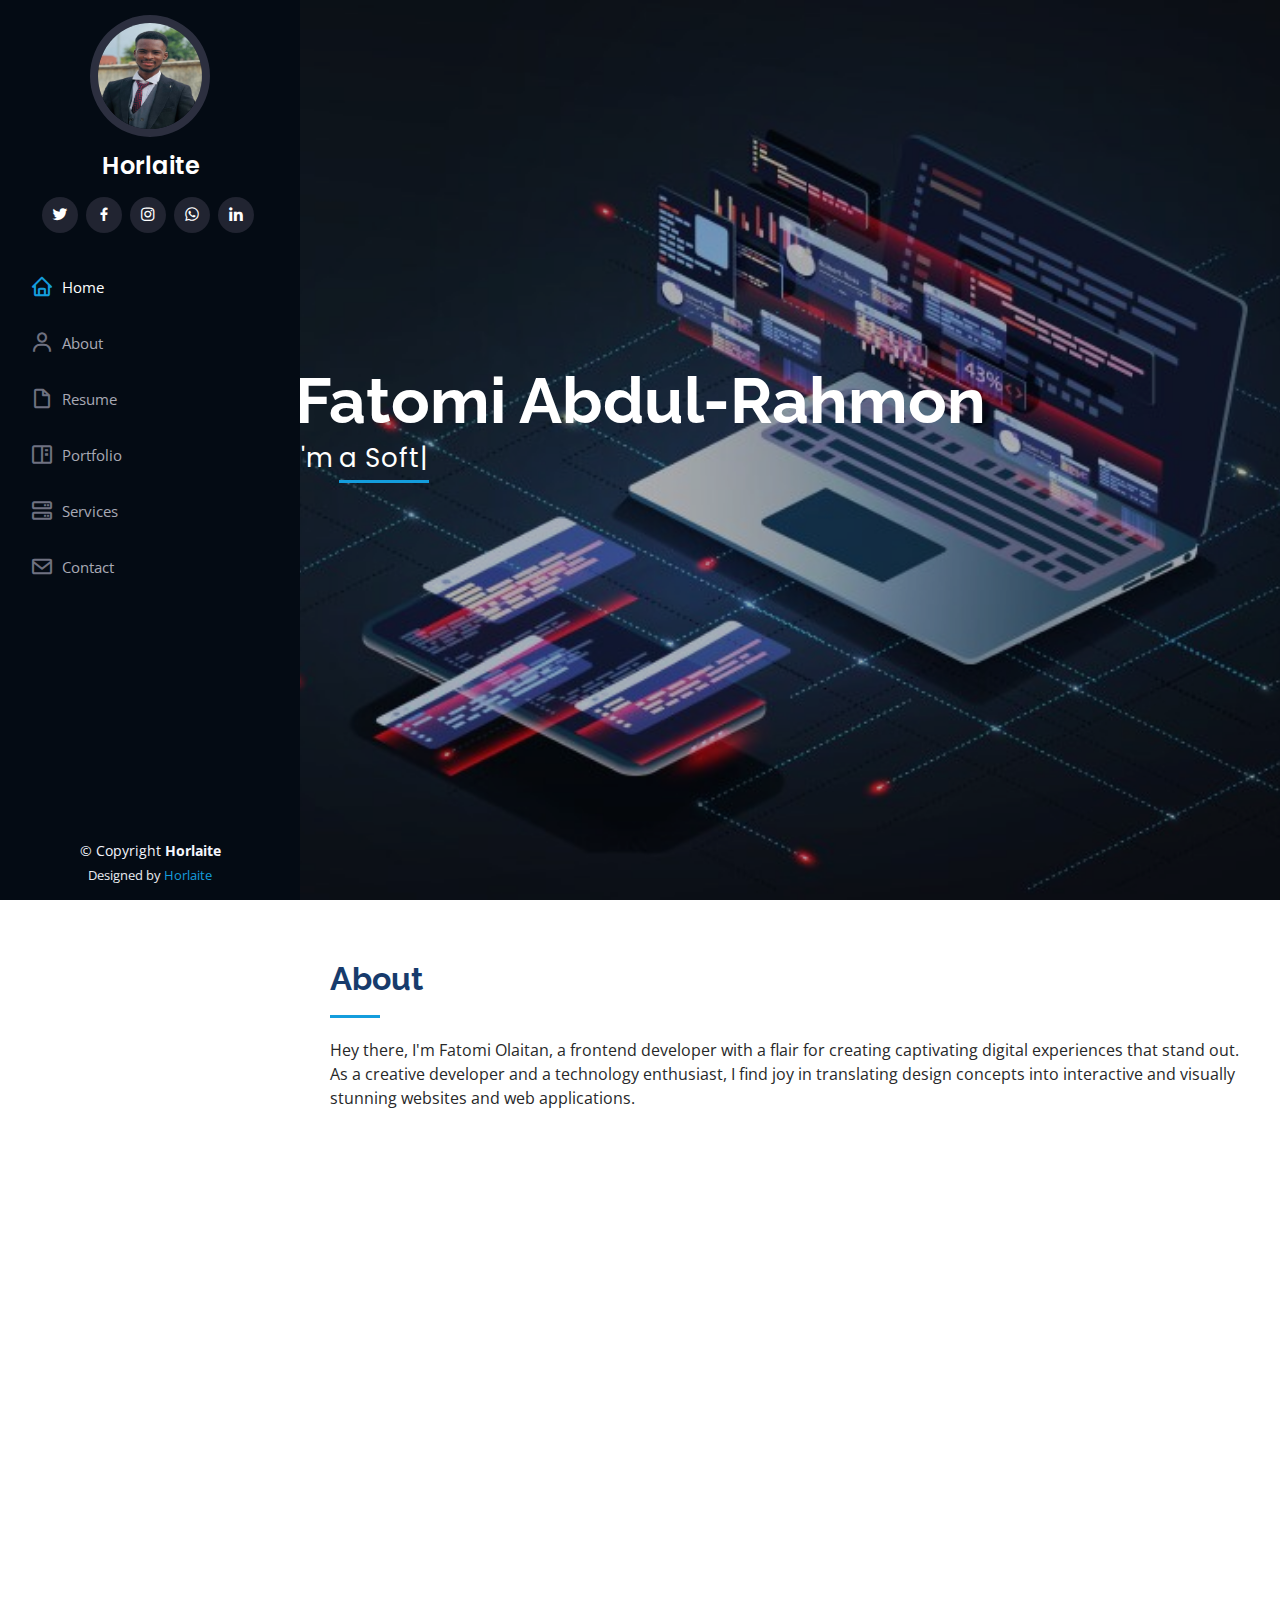
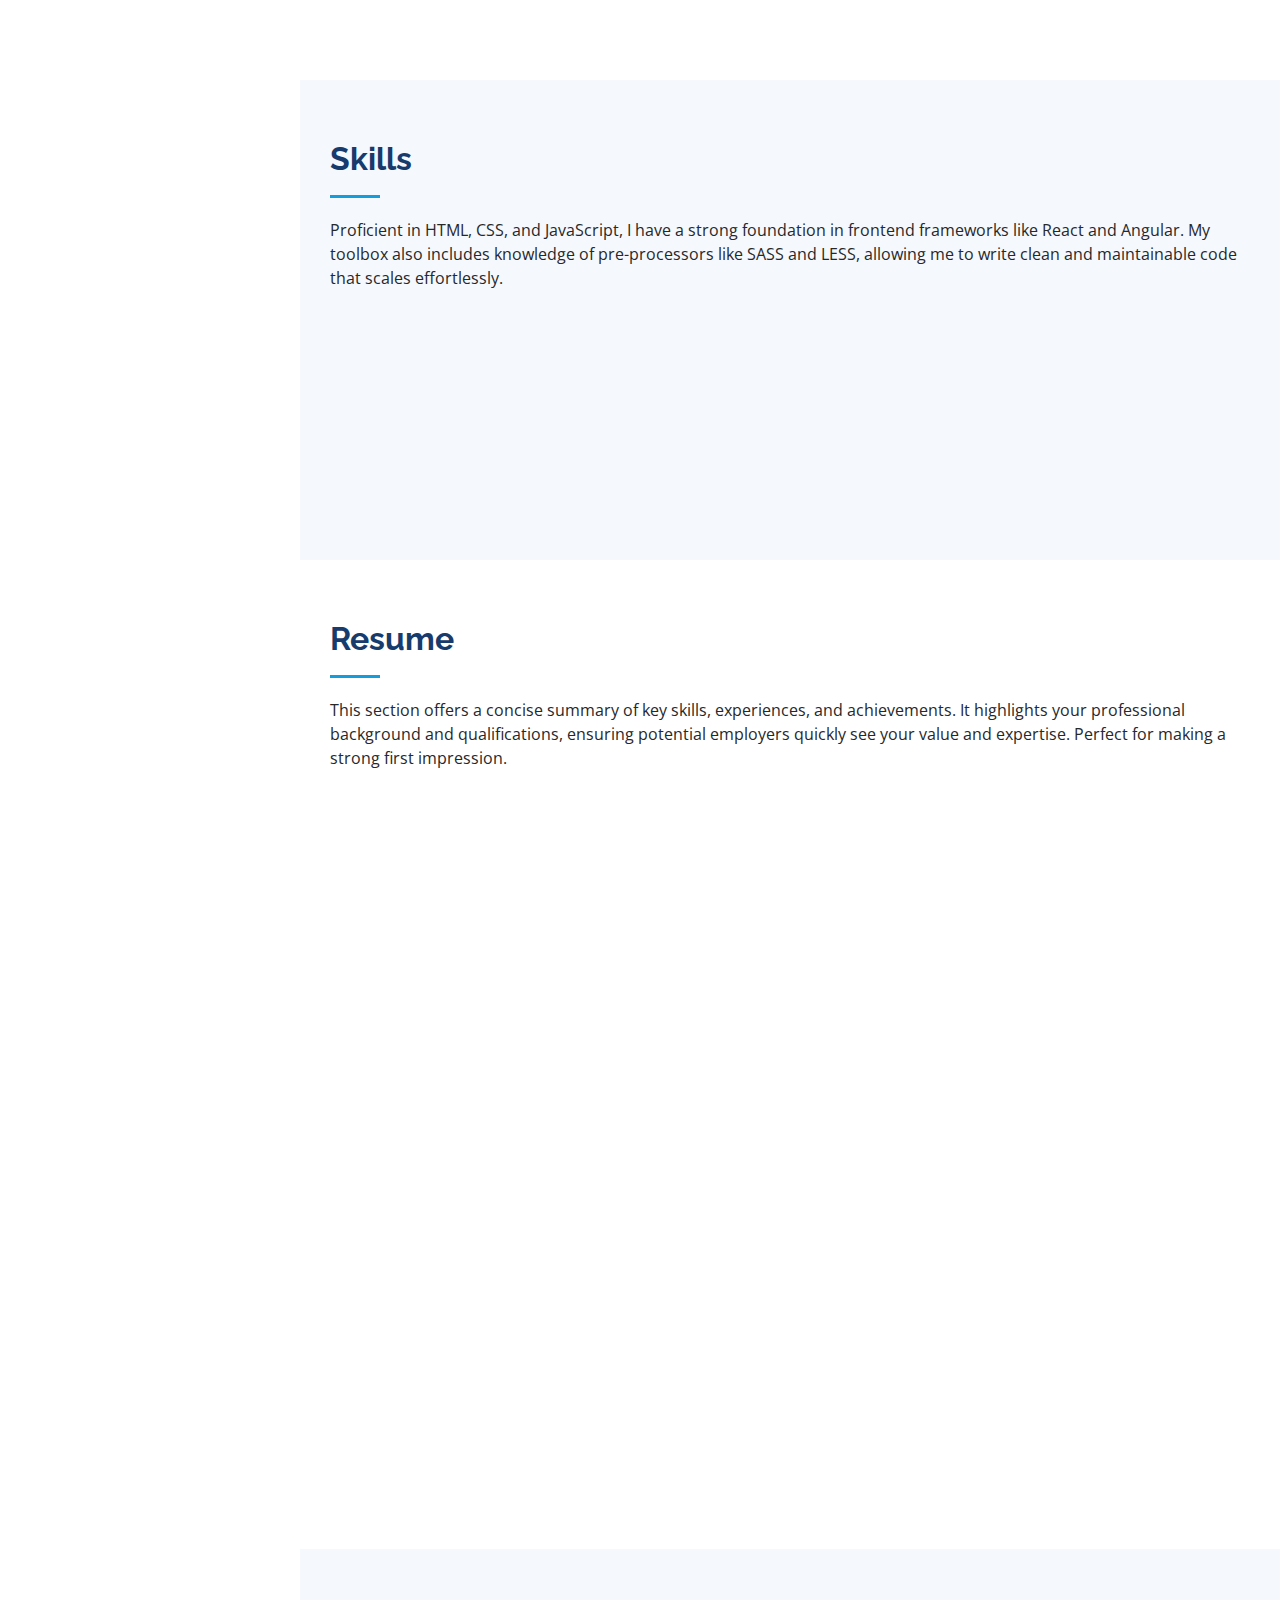
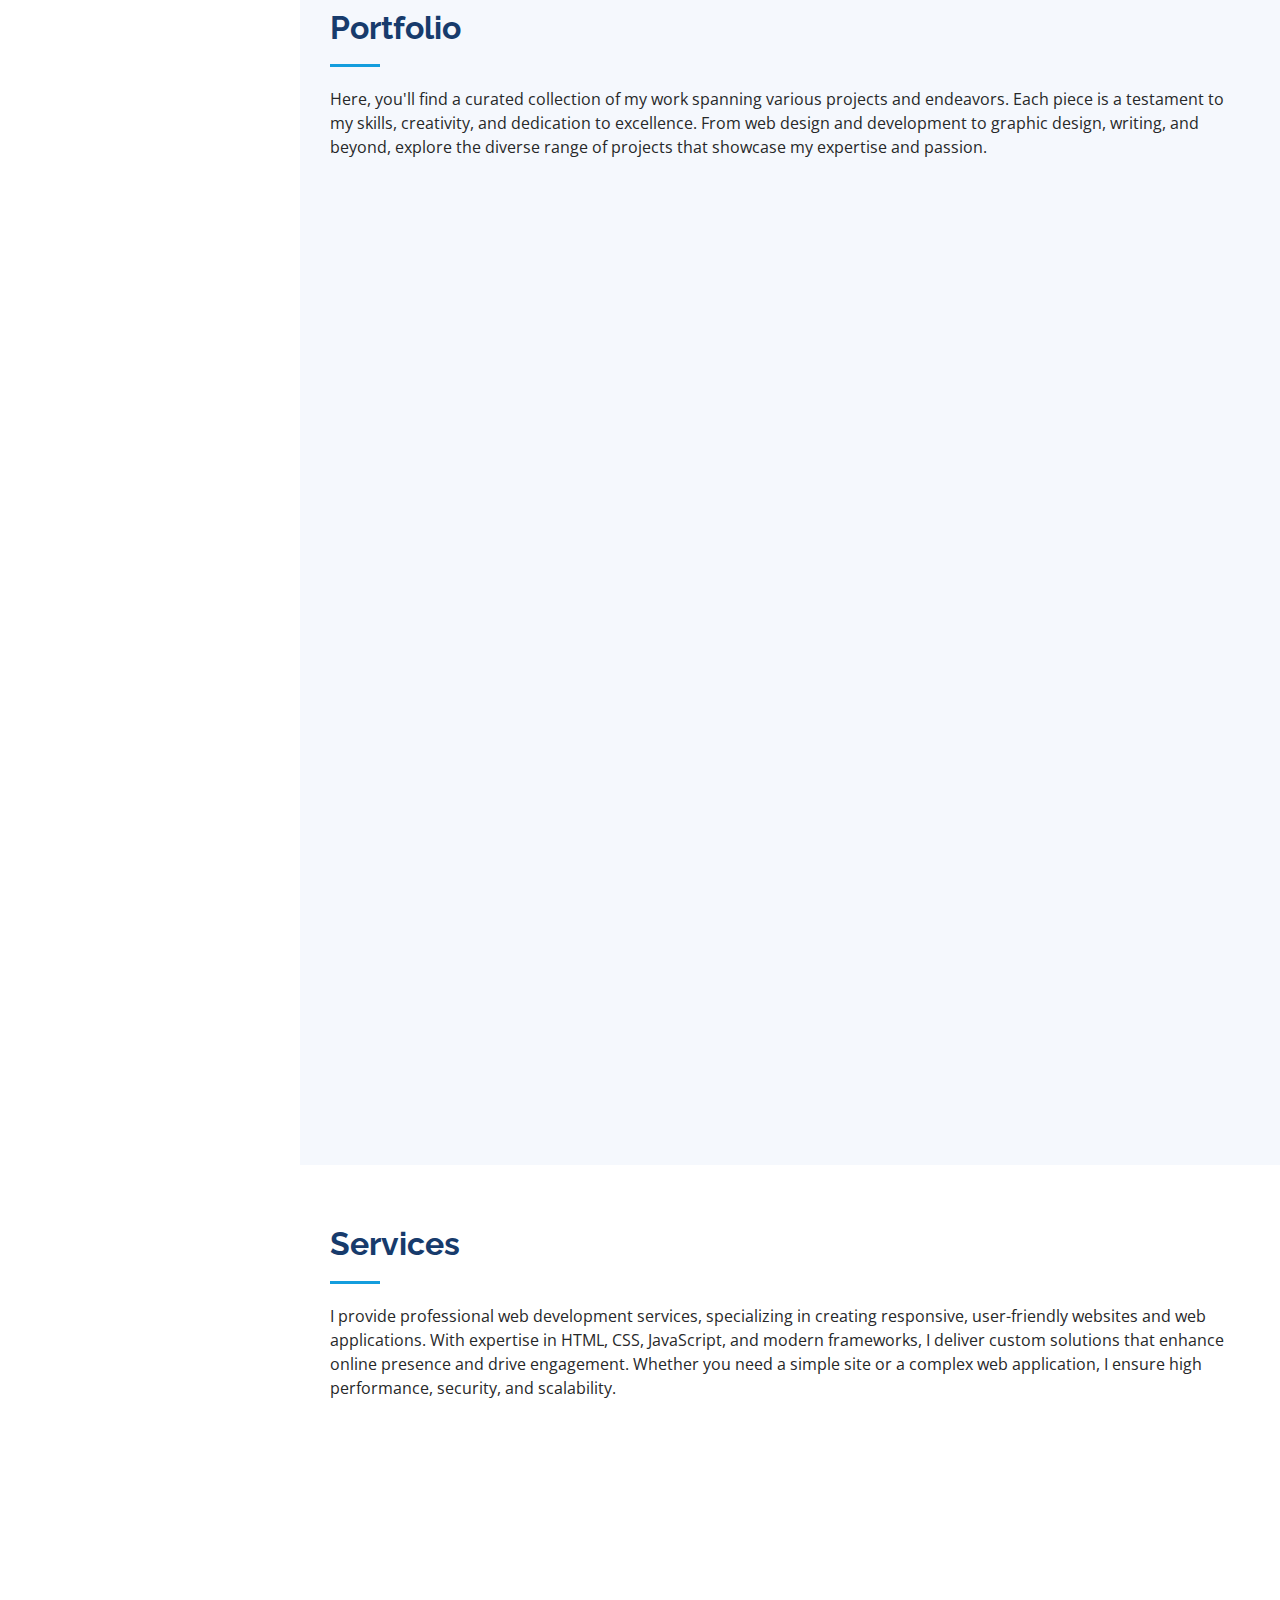
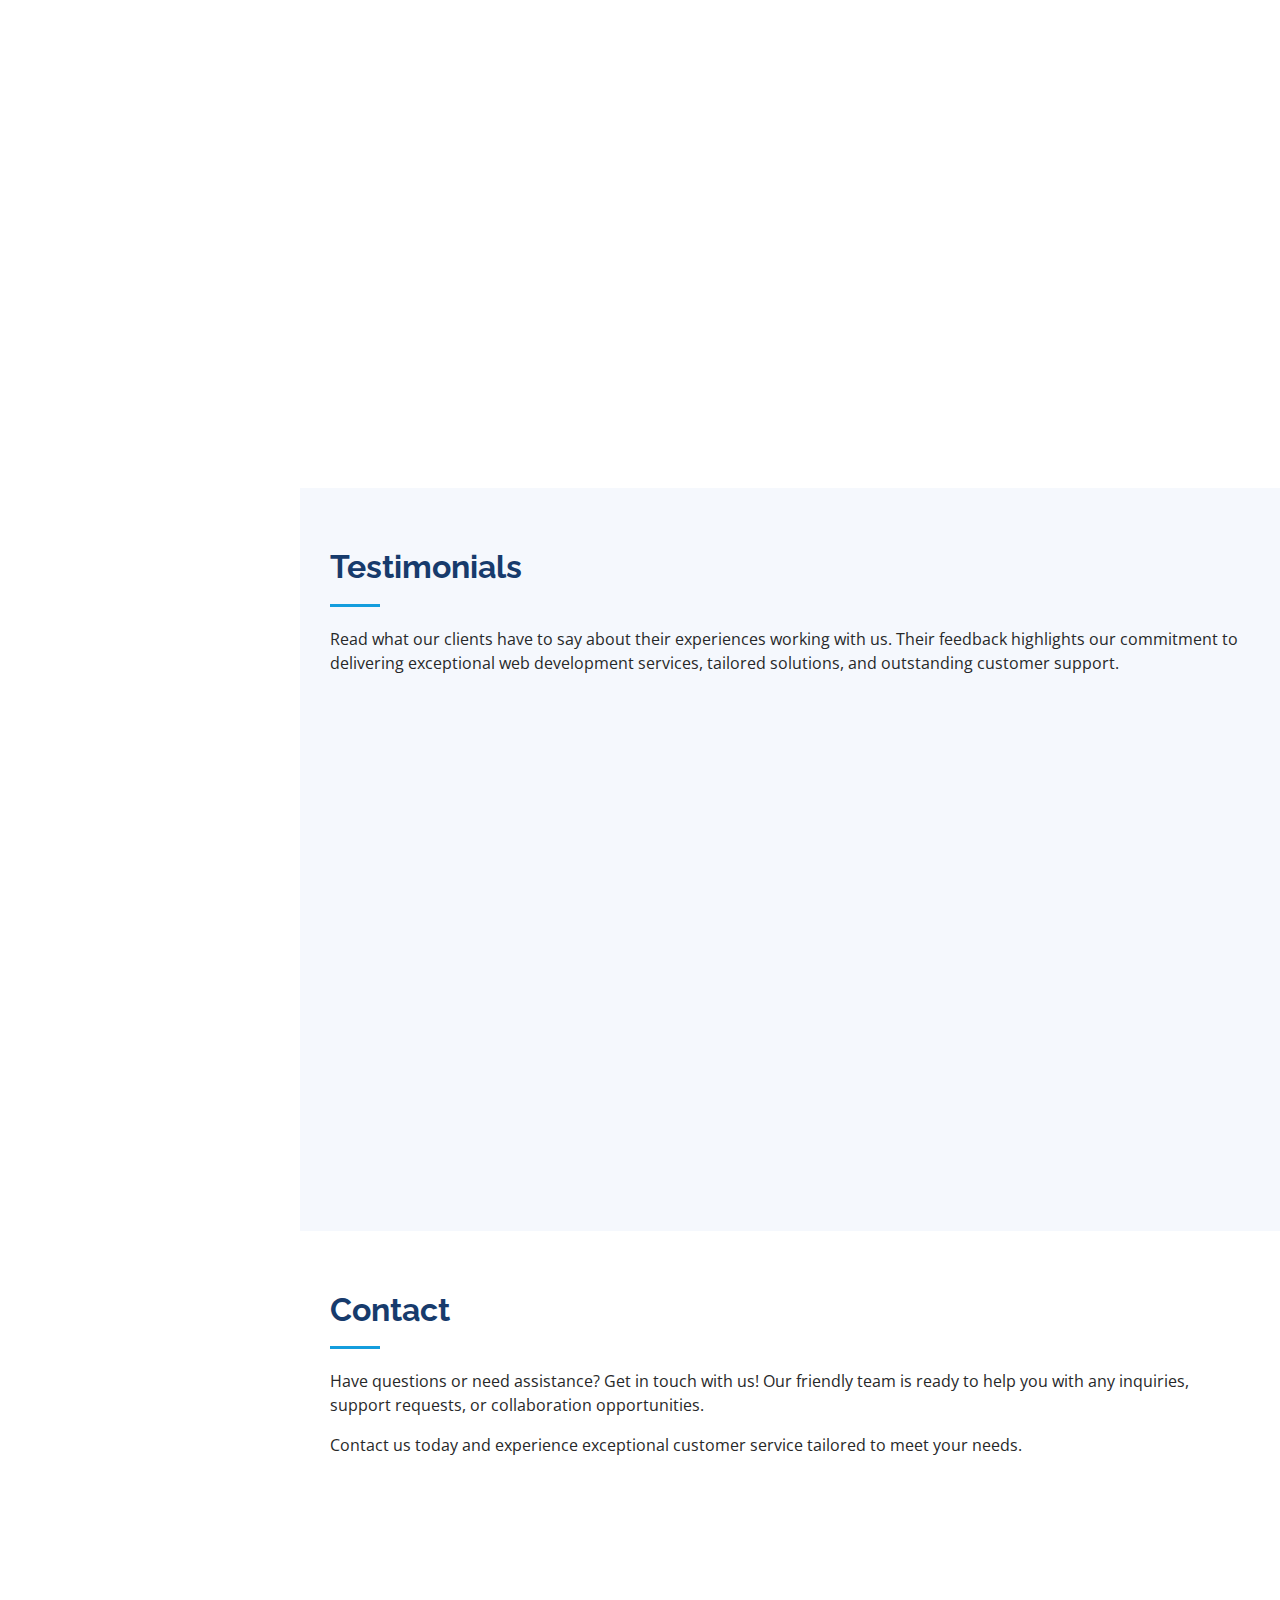
<file: index.html>
<!DOCTYPE html>
<html lang="en">

<head>
  <meta charset="utf-8">
  <meta content="width=device-width, initial-scale=1.0" name="viewport">

  <title>Fatomi Abdul-Rahmon</title>
  <meta content="" name="description">
  <meta content="" name="keywords">

  <!-- Favicons -->
  <link href="assets/img/favicon.png" rel="icon">
  <link href="assets/img/apple-touch-icon.png" rel="apple-touch-icon">

  <!-- Google Fonts -->
  <link href="https://fonts.googleapis.com/css?family=Open+Sans:300,300i,400,400i,600,600i,700,700i|Raleway:300,300i,400,400i,500,500i,600,600i,700,700i|Poppins:300,300i,400,400i,500,500i,600,600i,700,700i" rel="stylesheet">

  <!-- Vendor CSS Files -->
  <link href="assets/vendor/aos/aos.css" rel="stylesheet">
  <link href="assets/vendor/bootstrap/css/bootstrap.min.css" rel="stylesheet">
  <link href="assets/vendor/bootstrap-icons/bootstrap-icons.css" rel="stylesheet">
  <link href="assets/vendor/boxicons/css/boxicons.min.css" rel="stylesheet">
  <link href="assets/vendor/glightbox/css/glightbox.min.css" rel="stylesheet">
  <link href="assets/vendor/swiper/swiper-bundle.min.css" rel="stylesheet">

  <!-- Template Main CSS File -->
  <link href="assets/css/style.css" rel="stylesheet">
</head>

<body>

  <!-- ======= Mobile nav toggle button ======= -->
  <i class="bi bi-list mobile-nav-toggle d-xl-none"></i>

  <!-- ======= Header ======= -->
  <header id="header">
    <div class="d-flex flex-column">

      <div class="profile">
        <img src="assets/img/horlaite.jpg" alt="" class="img-fluid rounded-circle">
        <h1 class="text-light"><a href="index.html">Horlaite</a></h1>
        <div class="social-links mt-3 text-center">
          <a href="https://twitter.com/horlaite_1" class="twitter"><i class="bx bxl-twitter"></i></a>
          <a href="https://web.facebook.com/Horlaite.plan/" class="facebook"><i class="bx bxl-facebook"></i></a>
          <a href="https://www.instagram.com/hor_laite/" class="instagram"><i class="bx bxl-instagram"></i></a>
          <a href="https://wa.me/9061716060" class="google-plus"><i class="bx bxl-whatsapp"></i></a>
          <a href="#" class="linkedin"><i class="bx bxl-linkedin"></i></a>
        </div>
      </div>

      <nav id="navbar" class="nav-menu navbar">
        <ul>
          <li><a href="#hero" class="nav-link scrollto active"><i class="bx bx-home"></i> <span>Home</span></a></li>
          <li><a href="#about" class="nav-link scrollto"><i class="bx bx-user"></i> <span>About</span></a></li>
          <li><a href="#resume" class="nav-link scrollto"><i class="bx bx-file-blank"></i> <span>Resume</span></a></li>
          <li><a href="#portfolio" class="nav-link scrollto"><i class="bx bx-book-content"></i> <span>Portfolio</span></a></li>
          <li><a href="#services" class="nav-link scrollto"><i class="bx bx-server"></i> <span>Services</span></a></li>
          <li><a href="#contact" class="nav-link scrollto"><i class="bx bx-envelope"></i> <span>Contact</span></a></li>
        </ul>
      </nav><!-- .nav-menu -->
    </div>
  </header><!-- End Header -->

  <!-- ======= Hero Section ======= -->
  <section id="hero" class="d-flex flex-column justify-content-center align-items-center">
    <div class="hero-container" data-aos="fade-in">
      <h1>Fatomi Abdul-Rahmon</h1>
      <p>I'm <span class="typed" data-typed-items="a Software Engineer, a Freelancer"></span></p>
    </div>
  </section><!-- End Hero -->

  <main id="main">

    <!-- ======= About Section ======= -->
    <section id="about" class="about">
      <div class="container">

        <div class="section-title">
          <h2>About</h2>
          <p>Hey there, I'm Fatomi Olaitan, a frontend developer with a flair for creating captivating digital experiences that stand out. As a creative developer and a technology enthusiast, I find joy in translating design concepts into interactive and visually stunning websites and web applications.</p>
        </div>

        <div class="row">
          <div class="col-lg-4" data-aos="fade-right">
            <img src="assets/img/horlaite.jpg" class="img-fluid" alt="">
          </div>
          <div class="col-lg-8 pt-4 pt-lg-0 content" data-aos="fade-left">
            <h3>Web Developer.</h3>
            <p class="fst-italic">
              My journey into the world of web development began a year ago, and since then, I've been on a relentless pursuit of staying up-to-date with the latest industry trends and cutting-edge technologies. My primary focus revolves around building responsive and intuitive user interfaces, ensuring seamless functionality across all devices.
            </p>
            <div class="row">
              <div class="col-lg-6">
                <ul>
                  <li><i class="bi bi-chevron-right"></i> <strong>Birthday:</strong> <span>17 Nov 2002</span></li>
                  <li><i class="bi bi-chevron-right"></i> <strong>Website:</strong> <span>Nil</span></li>
                  <li><i class="bi bi-chevron-right"></i> <strong>Phone:</strong> <span><a href="tel:+2349061716060">+234 90 6171 6060</a></span></li>
                  <li><i class="bi bi-chevron-right"></i> <strong>City:</strong> <span>Lagos, Nigeria</span></li>
                </ul>
              </div>
              <div class="col-lg-6">
                <ul>
                  <li><i class="bi bi-chevron-right"></i> <strong>Age:</strong> <span>21</span></li>
                  <li><i class="bi bi-chevron-right"></i> <strong>Degree:</strong> <span>BTech</span></li>
                  <li><i class="bi bi-chevron-right"></i> <strong>Email:</strong> <span><a href="mailto:Fatomiabdulrahmon@gmail.com">Fatomiabdulrahmon@gmail.com</a></span></li>
                  <li><i class="bi bi-chevron-right"></i> <strong>Freelance:</strong> <span>Available</span></li>
                </ul>
              </div>
            </div>
            <p class="mt-2">
              Collaboration is the key to successful projects, and I love working in agile teams where ideas flow freely, and we collectively strive for excellence. My communication skills ensure that I can effectively collaborate with designers, backend developers, and stakeholders to bring the best possible solutions to life. Together, Let's build a web that stands out in today's dynamic digital landscape together!            </p>
          </div>
        </div>

      </div>
    </section><!-- End About Section -->

    <!-- ======= Skills Section ======= -->
    <section id="skills" class="skills section-bg">
      <div class="container">

        <div class="section-title">
          <h2>Skills</h2>
          <p>Proficient in HTML, CSS, and JavaScript, I have a strong foundation in frontend frameworks like React and Angular. My toolbox also includes knowledge of pre-processors like SASS and LESS, allowing me to write clean and maintainable code that scales effortlessly.</p>
        </div>

        <div class="row skills-content">

          <div class="col-lg-6" data-aos="fade-up">

            <div class="progress">
              <span class="skill">HTML <i class="val">100%</i></span>
              <div class="progress-bar-wrap">
                <div class="progress-bar" role="progressbar" aria-valuenow="100" aria-valuemin="0" aria-valuemax="100"></div>
              </div>
            </div>

            <div class="progress">
              <span class="skill">CSS <i class="val">95%</i></span>
              <div class="progress-bar-wrap">
                <div class="progress-bar" role="progressbar" aria-valuenow="95" aria-valuemin="0" aria-valuemax="100"></div>
              </div>
            </div>

            <div class="progress">
              <span class="skill">JavaScript <i class="val">85%</i></span>
              <div class="progress-bar-wrap">
                <div class="progress-bar" role="progressbar" aria-valuenow="85" aria-valuemin="0" aria-valuemax="100"></div>
              </div>
            </div>

          </div>

          <div class="col-lg-6" data-aos="fade-up" data-aos-delay="100">

            <div class="progress">
              <span class="skill">React <i class="val">85%</i></span>
              <div class="progress-bar-wrap">
                <div class="progress-bar" role="progressbar" aria-valuenow="85" aria-valuemin="0" aria-valuemax="100"></div>
              </div>
            </div>

            <div class="progress">
              <span class="skill">Angular <i class="val">80%</i></span>
              <div class="progress-bar-wrap">
                <div class="progress-bar" role="progressbar" aria-valuenow="80" aria-valuemin="0" aria-valuemax="100"></div>
              </div>
            </div>

            <div class="progress">
              <span class="skill">Ionic <i class="val">65%</i></span>
              <div class="progress-bar-wrap">
                <div class="progress-bar" role="progressbar" aria-valuenow="65" aria-valuemin="0" aria-valuemax="100"></div>
              </div>
            </div>

          </div>

        </div>

      </div>
    </section><!-- End Skills Section -->

    <!-- ======= Resume Section ======= -->
    <section id="resume" class="resume">
      <div class="container">

        <div class="section-title">
          <h2>Resume</h2>
          <p>This section offers a concise summary of key skills, experiences, and achievements. It highlights your professional background and qualifications, ensuring potential employers quickly see your value and expertise. Perfect for making a strong first impression.</p>
        </div>

        <div class="row">
          <div class="col-lg-6" data-aos="fade-up">
            <h3 class="resume-title">Summary</h3>
            <div class="resume-item pb-0">
              <h4>Fatomi Olaitan</h4>
              <p><em>A results-oriented Frontend Developer will a proven track record of delivering high-quality, user-centric web applications. I am a proficient in JavaScript, TypeScript, React.js, Angular.js, HTML, CSS, Git, and GitHub</em></p>
              <ul>
                <li>86, Aladelola street, ketu ikosi, Lagos State, 100246 Nigeria</li>
                <li><a href="tel:+2349061716060">+234 90 6171 6060</a></li>
                <li><a href="mailto:fatomiabdulrahmon@gmail.com">fatomiabdulrahmon@gmail.com</a></li>
              </ul>
            </div>

            <h3 class="resume-title">Education</h3>
            <div class="resume-item">
              <h4>BTech in Computer Engineering</h4>
              <h5>2019 - 2024</h5>
              <p><em>Ladoke Akintola University of Technology</em></p>
              <p>As a Computer Engineering student at LAUTECH, I engage deeply with both software and hardware, mastering programming, digital system, and network architecture. I excel in problem-solving and hands-on projects, preparing to innovate in the tech industry.</p>
            </div>
            <!-- <div class="resume-item">
              <h4>Bachelor of Fine Arts &amp; Graphic Design</h4>
              <h5>2010 - 2014</h5>
              <p><em>Rochester Institute of Technology, Rochester, NY</em></p>
              <p>Quia nobis sequi est occaecati aut. Repudiandae et iusto quae reiciendis et quis Eius vel ratione eius unde vitae rerum voluptates asperiores voluptatem Earum molestiae consequatur neque etlon sader mart dila</p>
            </div> -->
          </div>
          <div class="col-lg-6" data-aos="fade-up" data-aos-delay="100">
            <h3 class="resume-title">Professional Experience</h3>
            <div class="resume-item">
              <h4>Software Engineer, Sysserve Solution Limited</h4>
              <h5>2024 - Present</h5>
              <p><em>10 Hughes Ave, Alagomeji-Yaba Lagos 100001</em></p>
              <ul>
                <li>Built an intuitive user interface using React.js and Redux that improved user satisfaction by 100%.</li>
                <li>Created a reusable component library for the web application using Angular Material, resulting in faster development time for new features. </li>
                <li>Incorporated third-party APIs into the web application for data exchange and real-time updates.</li>
                <li>Developed a modular, single-page web application in Angular that incorporated responsive design principles.</li>
                <li>Created custom directives to manipulate DOM elements and extend the functionality of components.</li>
                <li>Developed custom services to manage application state and communicate with back-end APIs</li>
                <li>Utilized Firebase to store and retrieve data, resulting in improved app performance and reliability.</li>
              </ul>
            </div>
            <!-- <div class="resume-item">
              <h4>Graphic design specialist</h4>
              <h5>2017 - 2018</h5>
              <p><em>Stepping Stone Advertising, New York, NY</em></p>
              <ul>
                <li>Developed numerous marketing programs (logos, brochures,infographics, presentations, and advertisements).</li>
                <li>Managed up to 5 projects or tasks at a given time while under pressure</li>
                <li>Recommended and consulted with clients on the most appropriate graphic design</li>
                <li>Created 4+ design presentations and proposals a month for clients and account managers</li>
              </ul>
            </div> -->
          </div>
        </div>

      </div>
    </section><!-- End Resume Section -->

    <!-- ======= Portfolio Section ======= -->
    <section id="portfolio" class="portfolio section-bg">
      <div class="container">

        <div class="section-title">
          <h2>Portfolio</h2>
          <p>Here, you'll find a curated collection of my work spanning various projects and endeavors. Each piece is a testament to my skills, creativity, and dedication to excellence. From web design and development to graphic design, writing, and beyond, explore the diverse range of projects that showcase my expertise and passion.</p>
        </div>

        <div class="row" data-aos="fade-up">
          <div class="col-lg-12 d-flex justify-content-center">
            <ul id="portfolio-flters">
              <li data-filter="*" class="filter-active">All</li>
              <li data-filter=".filter-app">App</li>
              <li data-filter=".filter-card">Card</li>
              <li data-filter=".filter-web">Web</li>
            </ul>
          </div>
        </div>

        <div class="row portfolio-container" data-aos="fade-up" data-aos-delay="100">
          <div class="col-lg-4 col-md-6 portfolio-item filter-web">
            <div class="portfolio-wrap">
              <img src="assets/img/vehicle_identification_homepage.png" class="img-fluid img-portfolio" alt="">
              <div class="portfolio-links">
                <a href="assets/img/vehicle_identification_homepage.png" data-gallery="portfolioGallery" class="portfolio-lightbox" title="zoom in"><i class="bx bx-plus"></i></a>
                <a href="https://vehicleowneridentification.vercel.app/" target="_blank" title="Open"><i class="bx bx-link"></i></a>
              </div>
            </div>
          </div>

          <div class="col-lg-4 col-md-6 portfolio-item filter-web">
            <div class="portfolio-wrap">
              <img src="assets/img/frsc_homepage.png" class="img-fluid img-portfolio" alt="">
              <div class="portfolio-links">
                <a href="assets/img/frsc_homepage.png" data-gallery="portfolioGallery" class="portfolio-lightbox" title="zoom in"><i class="bx bx-plus"></i></a>
                <a href="https://frsc-nine.vercel.app/" target="_blank" title="Open"><i class="bx bx-link"></i></a>
              </div>
            </div>
          </div>

          <div class="col-lg-4 col-md-6 portfolio-item filter-app">
            <div class="portfolio-wrap">
              <img src="assets/img/portfolio/budget plan.jpg" class="img-fluid img-portfolio" alt="">
              <div class="portfolio-links">
                <a href="assets/img/portfolio/budget plan.jpg" data-gallery="portfolioGallery" class="portfolio-lightbox" title="zoom in"><i class="bx bx-plus"></i></a>
                <a href="https://budget-planner-sigma.vercel.app/" target="_blank" title="Open"><i class="bx bx-link"></i></a>
              </div>
            </div>
          </div>

          <div class="col-lg-4 col-md-6 portfolio-item filter-web">
            <div class="portfolio-wrap">
              <img src="assets/img/portfolio/tindog.png" class="img-fluid img-portfolio" alt="">
              <div class="portfolio-links">
                <a href="assets/img/portfolio/tindog.png" data-gallery="portfolioGallery" class="portfolio-lightbox" title="zoom in"><i class="bx bx-plus"></i></a>
                <a href="https://fatomi02.github.io/Tindog/" target="_blank" title="Open"><i class="bx bx-link"></i></a>
              </div>
            </div>
          </div>

          <div class="col-lg-4 col-md-6 portfolio-item filter-web">
            <div class="portfolio-wrap">
              <img src="assets/img/contact_form.png" class="img-fluid img-portfolio" alt="">
              <div class="portfolio-links">
                <a href="assets/img/contact_form.png" data-gallery="portfolioGallery" class="portfolio-lightbox" title="zoom in"><i class="bx bx-plus"></i></a>
                <a href="https://conact-form.vercel.app/" target="_blank" title="Open"><i class="bx bx-link"></i></a>
              </div>
            </div>
          </div>

          <div class="col-lg-4 col-md-6 portfolio-item filter-web">
            <div class="portfolio-wrap">
              <img src="assets/img/portfolio/e-commerce.jpeg" class="img-fluid img-portfolio" alt="">
              <div class="portfolio-links">
                <a href="assets/img/portfolio/e-commerce.jpeg" data-gallery="portfolioGallery" class="portfolio-lightbox" title="zoom in"><i class="bx bx-plus"></i></a>
                <a href="https://e-commerce-ashen-three.vercel.app/" title="Open"><i class="bx bx-link"></i></a>
              </div>
            </div>
          </div>

          <div class="col-lg-4 col-md-6 portfolio-item filter-card">
            <div class="portfolio-wrap">
              <img src="assets/img/portfolio/sharefood.png" class="img-fluid img-portfolio" alt="">
              <div class="portfolio-links">
                <a href="assets/img/portfolio/sharefood.png" data-gallery="portfolioGallery" class="portfolio-lightbox" title="zoom in"><i class="bx bx-plus"></i></a>
                <a href="https://fatomi02.github.io/Page/" title="Open"><i class="bx bx-link"></i></a>
              </div>
            </div>
          </div>

          <div class="col-lg-4 col-md-6 portfolio-item filter-web">
            <div class="portfolio-wrap">
              <img src="assets/img/portfolio/stopwatch.jpg" class="img-fluid img-portfolio" alt="">
              <div class="portfolio-links">
                <a href="assets/img/portfolio/stopwatch.jpg" data-gallery="portfolioGallery" class="portfolio-lightbox" title="zoom in"><i class="bx bx-plus"></i></a>
                <a href="https://stopwatch-omega-ebon.vercel.app/" title="Open"><i class="bx bx-link"></i></a>
              </div>
            </div>
          </div>

          <div class="col-lg-4 col-md-6 portfolio-item filter-web">
            <div class="portfolio-wrap">
              <img src="assets/img/portfolio/todo.jpeg" class="img-fluid img-portfolio" alt="">
              <div class="portfolio-links">
                <a href="assets/img/portfolio/todo.jpeg" data-gallery="portfolioGallery" class="portfolio-lightbox" title="zoom in"><i class="bx bx-plus"></i></a>
                <a href="https://to-do-list-snowy-ten.vercel.app/" title="Open"><i class="bx bx-link"></i></a>
              </div>
            </div>
          </div>

        </div>

      </div>
    </section><!-- End Portfolio Section -->

    <!-- ======= Services Section ======= -->
    <section id="services" class="services">
      <div class="container">

        <div class="section-title">
          <h2>Services</h2>
          <p>I provide professional web development services, specializing in creating responsive, user-friendly websites and web applications. With expertise in HTML, CSS, JavaScript, and modern frameworks, I deliver custom solutions that enhance online presence and drive engagement. Whether you need a simple site or a complex web application, I ensure high performance, security, and scalability.</p>
        </div>

        <div class="row">
          <div class="col-lg-4 col-md-6 icon-box" data-aos="fade-up">
            <div class="icon"><i class="bi bi-laptop"></i></div>
            <h4 class="title"><a href="">WEB DESIGN</a></h4>
            <p class="description">Design creative and professional websites to help your business thrive in the competitive digital landscape. I prioritize user experience, ensuring easy navigation and seamless functionality across all devices.</p>
          </div>
          <div class="col-lg-4 col-md-6 icon-box" data-aos="fade-up" data-aos-delay="100">
            <div class="icon"><i class="bi bi-code-slash"></i></div>
            <h4 class="title"><a href="">WEB DEVELOPMENT</a></h4>
            <p class="description">Develop websites that cater to businesses seeking professional and user-friendly websites. I create custom websites, e-commerce platforms that are mobile responsive, visually appealing, and optimized for an exceptional user experience.</p>
          </div>
          <div class="col-lg-4 col-md-6 icon-box" data-aos="fade-up" data-aos-delay="200">
            <div class="icon"><i class="bi bi-bar-chart"></i></div>
            <h4 class="title"><a href="">RESPONSIVE DESIGN</a></h4>
            <p class="description">Create adaptive and user-friendly websites that adapt to any screen size or device. From desktops to smartphones and tablets, your website will look stunning and function flawlessly across all platforms.</p>
          </div>
          <div class="col-lg-4 col-md-6 icon-box" data-aos="fade-up" data-aos-delay="300">
            <div class="icon"><i class="bi bi-journal-arrow-up"></i></div>
            <h4 class="title"><a href="">PROJECT MANAGEMENT</a></h4>
            <p class="description">I offers efficient and professional oversight to ensure the successful execution of your projects. With our dedicated approach, you can confidently achieve your goals and deliver exceptional results for every project undertaken.</p>
          </div>
          <div class="col-lg-4 col-md-6 icon-box" data-aos="fade-up" data-aos-delay="400">
            <div class="icon"><i class="bi bi-newspaper"></i></div>
            <h4 class="title"><a href="">MARKET RESEARCH</a></h4>
            <p class="description">I will provide valuable insights to help businesses make informed decisions. With my market research service, you gain a competitive edge, identify growth opportunities, and tailor your strategies to meet customer demands effectively.</p>
          </div>
          <div class="col-lg-4 col-md-6 icon-box" data-aos="fade-up" data-aos-delay="500">
            <div class="icon"><i class="bi bi-magnet"></i></div>
            <h4 class="title"><a href="">LEAD GENERATION</a></h4>
            <p class="description">My lead generation service empowers businesses to grow their customer base and increase sales opportunities. Using targeted strategies and data-driven techniques, I identify and attract potential customers interested in your products.</p>
          </div>
        </div>

      </div>
    </section><!-- End Services Section -->

    <!-- ======= Testimonials Section ======= -->
    <section id="testimonials" class="testimonials section-bg">
      <div class="container">

        <div class="section-title">
          <h2>Testimonials</h2>
          <p>Read what our clients have to say about their experiences working with us. Their feedback highlights our commitment to delivering exceptional web development services, tailored solutions, and outstanding customer support.</p>
        </div>

        <div class="testimonials-slider swiper" data-aos="fade-up" data-aos-delay="100">
          <div class="swiper-wrapper">

            <div class="swiper-slide">
              <div class="testimonial-item" data-aos="fade-up">
                <p>
                  <i class="bx bxs-quote-alt-left quote-icon-left"></i>
                  Exceptional web developer! Delivered a sleek, user-friendly website that exceeded our expectations. Highly professional, communicative, and attentive to detail. Highly recommend!                 
                  <i class="bx bxs-quote-alt-right quote-icon-right"></i>
                </p>
                <img src="assets/img/testimonials/fatomi abiodun.jpg" class="testimonial-img" alt="">
                <h3>Fatomi Abiodun</h3>
                <h4>Back-end Developer</h4>
              </div>
            </div><!-- End testimonial item -->

            <div class="swiper-slide">
              <div class="testimonial-item" data-aos="fade-up" data-aos-delay="100">
                <p>
                  <i class="bx bxs-quote-alt-left quote-icon-left"></i>
                  Incredible attention to detail and creativity! Delivered a seamless, high-quality website that perfectly fits our needs. Excellent communication and professionalism. Highly recommend for any web development project! 
                  <i class="bx bxs-quote-alt-right quote-icon-right"></i>
                </p>
                <img src="assets/img/testimonials/haykinz.jpg" class="testimonial-img" alt="">
                <h3>Haykinz</h3>
                <h4>Designer</h4>
              </div>
            </div><!-- End testimonial item -->

            <div class="swiper-slide">
              <div class="testimonial-item" data-aos="fade-up" data-aos-delay="200">
                <p>
                  <i class="bx bxs-quote-alt-left quote-icon-left"></i>
                  Truly impressive work! They created a dynamic and visually appealing website that significantly improved our online presence. Professional, reliable, and easy to work with. Highly recommend!
                  <i class="bx bxs-quote-alt-right quote-icon-right"></i>
                </p>
                <img src="assets/img/testimonials/Labade Victor.jpg" class="testimonial-img" alt="">
                <h3>Labade Victor</h3>
                <h4>3D Animator</h4>
              </div>
            </div><!-- End testimonial item -->

            <div class="swiper-slide">
              <div class="testimonial-item" data-aos="fade-up" data-aos-delay="300">
                <p>
                  <i class="bx bxs-quote-alt-left quote-icon-left"></i>
                  Amazing experience working with this web developer! They transformed our ideas into a functional, visually stunning website. Reliable, efficient, and great to collaborate with. Highly recommend!
                  <i class="bx bxs-quote-alt-right quote-icon-right"></i>
                </p>
                <img src="assets/img/testimonials/testimonials-4.jpg" class="testimonial-img" alt="">
                <h3>Raphael Cote</h3>
                <h4>Store Owner</h4>
              </div>
            </div><!-- End testimonial item -->

            <div class="swiper-slide">
              <div class="testimonial-item" data-aos="fade-up" data-aos-delay="400">
                <p>
                  <i class="bx bxs-quote-alt-left quote-icon-left"></i>
                  Outstanding web development skills! They built a robust and intuitive site for us, always meeting deadlines and exceeding our expectations. Professional and highly responsive throughout the project. Highly recommend!
                  <i class="bx bxs-quote-alt-right quote-icon-right"></i>
                </p>
                <img src="assets/img/testimonials/Lawal Oladipupo.jpg" class="testimonial-img" alt="">
                <h3>Lawal Oladipupo</h3>
                <h4>Python Developer</h4>
              </div>
            </div><!-- End testimonial item -->

          </div>
          <div class="swiper-pagination"></div>
        </div>

      </div>
    </section><!-- End Testimonials Section -->

    <!-- ======= Contact Section ======= -->
    <section id="contact" class="contact">
      <div class="container">

        <div class="section-title">
          <h2>Contact</h2>
          <p>Have questions or need assistance? Get in touch with us! Our friendly team is ready to help you with any inquiries, support requests, or collaboration opportunities.</p>

          <p class="mt-3">Contact us today and experience exceptional customer service tailored to meet your needs.</p>
        </div>

        <div class="row" data-aos="fade-in">

          <div class="col-lg-5 d-flex align-items-stretch">
            <div class="info">
              <div class="address">
                <i class="bi bi-geo-alt"></i>
                <h4>Location:</h4>
                <p>Surulere, Logos State, Nigeria</p>
              </div>

              <div class="email">
                <i class="bi bi-envelope"></i>
                <h4>Email:</h4>
                <p>Fatomiabdulrahmon@gmail.com</p>
              </div>

              <div class="phone">
                <i class="bi bi-phone"></i>
                <h4>Call:</h4>
                <p>+234 90 6171 6060</p>
              </div>

              <iframe src="https://www.google.com/maps/embed?pb=!1m14!1m8!1m3!1d12097.433213460943!2d-74.0062269!3d40.7101282!3m2!1i1024!2i768!4f13.1!3m3!1m2!1s0x0%3A0xb89d1fe6bc499443!2sDowntown+Conference+Center!5e0!3m2!1smk!2sbg!4v1539943755621" frameborder="0" style="border:0; width: 100%; height: 290px;" allowfullscreen></iframe>
            </div>

          </div>

          <div class="col-lg-7 mt-5 mt-lg-0 d-flex align-items-stretch">
            <form action="mailto:fatomiabdulrahmon@gmail.com" method="post" enctype="text/plain" class="email-form" >
              <div class="row">
                <div class="form-group col-md-6">
                  <label for="name">Your Name</label>
                  <div class="input-group">
                    <span class="input-group-text">
                      <i class="bi bi-person-fill text-secondary"></i>
                    </span>
                    <input type="text" name="name" class="form-control" id="name" required>
                  </div>
     
                </div>
                <div class="form-group col-md-6">
                  <label for="name">Your Email</label>
                  <div class="input-group">
                    <span class="input-group-text">
                      <i class="bi bi-envelope-fill text-secondary"></i>
                    </span>
                    <input type="email" class="form-control" name="email" id="email" required>
                  </div>
          
                </div>
              </div>
              <div class="form-group">
                <label for="name">Subject</label>
                <div class="input-group">
                  <input type="text" class="form-control" name="subject" id="subject" required>
                  <span class="input-group-text">
                    <span class="tt" data-bs-placement="top" title="Title of your message">
                      <i class="bi bi-question-circle text-muted"></i>
                    </span>
                  </span>
                </div>

              </div>
              <div class="form-group">
                <label for="name">Message</label>
                <textarea class="form-control" name="message" rows="10" required></textarea>
              </div>

              <div class="text-center"><input class="btn btn-primary btn-lg" type="submit" value="Send Message"></div>
            </form>
          </div>

        </div>

      </div>
    </section><!-- End Contact Section -->

  </main><!-- End #main -->

  <!-- ======= Footer ======= -->
  <footer id="footer">
    <div class="container">
      <div class="copyright">
        &copy; Copyright <strong><span>Horlaite</span></strong>
      </div>
      <div class="credits">
        <!-- All the links in the footer should remain intact. -->
        <!-- You can delete the links only if you purchased the pro version. -->
        <!-- Licensing information: https://bootstrapmade.com/license/ -->
        <!-- Purchase the pro version with working PHP/AJAX contact form: https://bootstrapmade.com/iportfolio-bootstrap-portfolio-websites-template/ -->
        Designed by <a href="https://wa.me/9061716060">Horlaite</a>
      </div>
    </div>
  </footer><!-- End  Footer -->

  <a href="#" class="back-to-top d-flex align-items-center justify-content-center"><i class="bi bi-arrow-up-short"></i></a>

  <!-- Vendor JS Files -->
  <script src="assets/vendor/purecounter/purecounter_vanilla.js"></script>
  <script src="assets/vendor/aos/aos.js"></script>
  <script src="assets/vendor/bootstrap/js/bootstrap.bundle.min.js"></script>
  <script src="assets/vendor/glightbox/js/glightbox.min.js"></script>
  <script src="assets/vendor/isotope-layout/isotope.pkgd.min.js"></script>
  <script src="assets/vendor/swiper/swiper-bundle.min.js"></script>
  <script src="assets/vendor/typed.js/typed.umd.js"></script>
  <script src="assets/vendor/waypoints/noframework.waypoints.js"></script>
  <script>
    const tooltips = document.querySelectorAll('.tt')
    tooltips.forEach(t => {
      new bootstrap.Tooltip(t)
    })
  </script>

  <!-- Template Main JS File -->
  <script src="assets/js/main.js"></script>

</body>

</html>
</file>
<file: assets/css/style.css>
body {
  font-family: "Open Sans", sans-serif;
  color: #272829;
}

a {
  color: #149ddd;
  text-decoration: none;
}

a:hover {
  color: #37b3ed;
  text-decoration: none;
}

h1,
h2,
h3,
h4,
h5,
h6 {
  font-family: "Raleway", sans-serif;
}

/*--------------------------------------------------------------
# Back to top button
--------------------------------------------------------------*/
.back-to-top {
  position: fixed;
  visibility: hidden;
  opacity: 0;
  right: 15px;
  bottom: 15px;
  z-index: 996;
  background: #149ddd;
  width: 40px;
  height: 40px;
  border-radius: 50px;
  transition: all 0.4s;
}

.img-portfolio {
  height: 250px;
  width: 100%;
}

.back-to-top i {
  font-size: 28px;
  color: #fff;
  line-height: 0;
}

.back-to-top:hover {
  background: #2eafec;
  color: #fff;
}

.back-to-top.active {
  visibility: visible;
  opacity: 1;
}

/*--------------------------------------------------------------
# Header
--------------------------------------------------------------*/
#header {
  position: fixed;
  top: 0;
  left: 0;
  bottom: 0;
  width: 300px;
  transition: all ease-in-out 0.5s;
  z-index: 9997;
  transition: all 0.5s;
  padding: 0 15px;
  background: #040b14;
  overflow-y: auto;
}

#header .profile img {
  margin: 15px auto;
  display: block;
  width: 120px;
  border: 8px solid #2c2f3f;
}

#header .profile h1 {
  font-size: 24px;
  margin: 0;
  padding: 0;
  font-weight: 600;
  -moz-text-align-last: center;
  text-align-last: center;
  font-family: "Poppins", sans-serif;
}

#header .profile h1 a,
#header .profile h1 a:hover {
  color: #fff;
  text-decoration: none;
}

#header .profile .social-links a {
  font-size: 18px;
  display: inline-block;
  background: #212431;
  color: #fff;
  line-height: 1;
  padding: 8px 0;
  margin-right: 4px;
  border-radius: 50%;
  text-align: center;
  width: 36px;
  height: 36px;
  transition: 0.3s;
}

#header .profile .social-links a:hover {
  background: #149ddd;
  color: #fff;
  text-decoration: none;
}

#main {
  margin-left: 300px;
}

.container,
.container-fluid {
  padding-left: 30px;
  padding-right: 30px;
}

@media (max-width: 1199px) {
  #header {
    left: -300px;
  }

  #main {
    margin-left: 0;
  }

  .container,
  .container-fluid {
    padding-left: 12px;
    padding-right: 12px;
  }
}

/*--------------------------------------------------------------
# Navigation Menu
--------------------------------------------------------------*/
/* Desktop Navigation */
.nav-menu {
  padding: 30px 0 0 0;
}

.nav-menu * {
  margin: 0;
  padding: 0;
  list-style: none;
}

.nav-menu>ul>li {
  position: relative;
  white-space: nowrap;
}

.nav-menu a,
.nav-menu a:focus {
  display: flex;
  align-items: center;
  color: #a8a9b4;
  padding: 12px 15px;
  margin-bottom: 8px;
  transition: 0.3s;
  font-size: 15px;
}

.nav-menu a i,
.nav-menu a:focus i {
  font-size: 24px;
  padding-right: 8px;
  color: #6f7180;
}

.nav-menu a:hover,
.nav-menu .active,
.nav-menu .active:focus,
.nav-menu li:hover>a {
  text-decoration: none;
  color: #fff;
}

.nav-menu a:hover i,
.nav-menu .active i,
.nav-menu .active:focus i,
.nav-menu li:hover>a i {
  color: #149ddd;
}

/* Mobile Navigation */
.mobile-nav-toggle {
  position: fixed;
  right: 15px;
  top: 15px;
  z-index: 9998;
  border: 0;
  font-size: 24px;
  transition: all 0.4s;
  outline: none !important;
  background-color: #149ddd;
  color: #fff;
  width: 40px;
  height: 40px;
  display: inline-flex;
  align-items: center;
  justify-content: center;
  line-height: 0;
  border-radius: 50px;
  cursor: pointer;
}

.mobile-nav-active {
  overflow: hidden;
}

.mobile-nav-active #header {
  left: 0;
}

/*--------------------------------------------------------------
# Hero Section
--------------------------------------------------------------*/
#hero {
  width: 100%;
  height: 100vh;
  background: url("../img/banner-1.jpg") top center;
  background-size: cover;
}

#hero:before {
  content: "";
  background: rgba(5, 13, 24, 0.3);
  position: absolute;
  bottom: 0;
  top: 0;
  left: 0;
  right: 0;
  z-index: 1;
}

#hero .hero-container {
  position: relative;
  z-index: 2;
  min-width: 300px;
}

#hero h1 {
  margin: 0 0 10px 0;
  font-size: 64px;
  font-weight: 700;
  line-height: 56px;
  color: #fff;
}

#hero p {
  color: #fff;
  margin-bottom: 50px;
  font-size: 26px;
  font-family: "Poppins", sans-serif;
}

#hero p span {
  color: #fff;
  padding-bottom: 4px;
  letter-spacing: 1px;
  border-bottom: 3px solid #149ddd;
}

@media (min-width: 1024px) {
  #hero {
    background-attachment: fixed;
  }
}

@media (max-width: 768px) {
  #hero h1 {
    font-size: 28px;
    line-height: 36px;
  }

  #hero h2 {
    font-size: 18px;
    line-height: 24px;
    margin-bottom: 30px;
  }
}

/*--------------------------------------------------------------
# Sections General
--------------------------------------------------------------*/
section {
  padding: 60px 0;
  overflow: hidden;
}

.section-bg {
  background: #f5f8fd;
}

.section-title {
  padding-bottom: 30px;
}

.section-title h2 {
  font-size: 32px;
  font-weight: bold;
  margin-bottom: 20px;
  padding-bottom: 20px;
  position: relative;
  color: #173b6c;
}

.section-title h2::after {
  content: "";
  position: absolute;
  display: block;
  width: 50px;
  height: 3px;
  background: #149ddd;
  bottom: 0;
  left: 0;
}

.section-title p {
  margin-bottom: 0;
}

/*--------------------------------------------------------------
# About
--------------------------------------------------------------*/
.about .content h3 {
  font-weight: 700;
  font-size: 26px;
  color: #173b6c;
}

.about .content ul {
  list-style: none;
  padding: 0;
}

.about .content ul li {
  margin-bottom: 20px;
  display: flex;
  align-items: center;
}

.about .content ul strong {
  margin-right: 10px;
}

.about .content ul i {
  font-size: 16px;
  margin-right: 5px;
  color: #149ddd;
  line-height: 0;
}

.about .content p:last-child {
  margin-bottom: 0;
}

/*--------------------------------------------------------------
# Facts
--------------------------------------------------------------*/
.facts {
  padding-bottom: 30px;
}

.facts .count-box {
  padding: 30px;
  width: 100%;
}

.facts .count-box i {
  display: block;
  font-size: 44px;
  color: #149ddd;
  float: left;
  line-height: 0;
}

.facts .count-box span {
  font-size: 48px;
  line-height: 40px;
  display: block;
  font-weight: 700;
  color: #050d18;
  margin-left: 60px;
}

.facts .count-box p {
  padding: 15px 0 0 0;
  margin: 0 0 0 60px;
  font-family: "Raleway", sans-serif;
  font-size: 14px;
  color: #122f57;
}

.facts .count-box a {
  font-weight: 600;
  display: block;
  margin-top: 20px;
  color: #122f57;
  font-size: 15px;
  font-family: "Poppins", sans-serif;
  transition: ease-in-out 0.3s;
}

.facts .count-box a:hover {
  color: #1f5297;
}

/*--------------------------------------------------------------
# Akills
--------------------------------------------------------------*/
.skills .progress {
  height: 60px;
  display: block;
  background: none;
  border-radius: 0;
}

.skills .progress .skill {
  padding: 0;
  margin: 0 0 6px 0;
  text-transform: uppercase;
  display: block;
  font-weight: 600;
  font-family: "Poppins", sans-serif;
  color: #050d18;
}

.skills .progress .skill .val {
  float: right;
  font-style: normal;
}

.skills .progress-bar-wrap {
  background: #dce8f8;
  height: 10px;
}

.skills .progress-bar {
  width: 1px;
  height: 10px;
  transition: 0.9s;
  background-color: #149ddd;
}

/*--------------------------------------------------------------
# Resume
--------------------------------------------------------------*/
.resume .resume-title {
  font-size: 26px;
  font-weight: 700;
  margin-top: 20px;
  margin-bottom: 20px;
  color: #050d18;
}

.resume .resume-item {
  padding: 0 0 20px 20px;
  margin-top: -2px;
  border-left: 2px solid #1f5297;
  position: relative;
}

.resume .resume-item h4 {
  line-height: 18px;
  font-size: 18px;
  font-weight: 600;
  text-transform: uppercase;
  font-family: "Poppins", sans-serif;
  color: #050d18;
  margin-bottom: 10px;
}

.resume .resume-item h5 {
  font-size: 16px;
  background: #e4edf9;
  padding: 5px 15px;
  display: inline-block;
  font-weight: 600;
  margin-bottom: 10px;
}

.resume .resume-item ul {
  padding-left: 20px;
}

.resume .resume-item ul li {
  padding-bottom: 10px;
}

.resume .resume-item:last-child {
  padding-bottom: 0;
}

.resume .resume-item::before {
  content: "";
  position: absolute;
  width: 16px;
  height: 16px;
  border-radius: 50px;
  left: -9px;
  top: 0;
  background: #fff;
  border: 2px solid #1f5297;
}

/*--------------------------------------------------------------
# Portfolio
--------------------------------------------------------------*/
.portfolio .portfolio-item {
  margin-bottom: 30px;
}

.portfolio #portfolio-flters {
  padding: 0;
  margin: 0 auto 35px auto;
  list-style: none;
  text-align: center;
  background: #fff;
  border-radius: 50px;
  padding: 2px 15px;
}

.portfolio #portfolio-flters li {
  cursor: pointer;
  display: inline-block;
  padding: 10px 15px 8px 15px;
  font-size: 14px;
  font-weight: 600;
  line-height: 1;
  text-transform: uppercase;
  color: #272829;
  margin-bottom: 5px;
  transition: all 0.3s ease-in-out;
}

.portfolio #portfolio-flters li:hover,
.portfolio #portfolio-flters li.filter-active {
  color: #149ddd;
}

.portfolio #portfolio-flters li:last-child {
  margin-right: 0;
}

.portfolio .portfolio-wrap {
  transition: 0.3s;
  position: relative;
  overflow: hidden;
  z-index: 1;
}

.portfolio .portfolio-wrap::before {
  content: "";
  background: rgba(255, 255, 255, 0.5);
  position: absolute;
  left: 0;
  right: 0;
  top: 0;
  bottom: 0;
  transition: all ease-in-out 0.3s;
  z-index: 2;
  opacity: 0;
}

.portfolio .portfolio-wrap .portfolio-links {
  opacity: 1;
  left: 0;
  right: 0;
  bottom: -60px;
  z-index: 3;
  position: absolute;
  transition: all ease-in-out 0.3s;
  display: flex;
  justify-content: center;
}

.portfolio .portfolio-wrap .portfolio-links a {
  color: #fff;
  font-size: 28px;
  text-align: center;
  background: rgba(20, 157, 221, 0.75);
  transition: 0.3s;
  width: 50%;
}

.portfolio .portfolio-wrap .portfolio-links a:hover {
  background: rgba(20, 157, 221, 0.95);
}

.portfolio .portfolio-wrap .portfolio-links a+a {
  border-left: 1px solid #37b3ed;
}

.portfolio .portfolio-wrap:hover::before {
  top: 0;
  left: 0;
  right: 0;
  bottom: 0;
  opacity: 1;
}

.portfolio .portfolio-wrap:hover .portfolio-links {
  opacity: 1;
  bottom: 0;
}

/*--------------------------------------------------------------
# Portfolio Details
--------------------------------------------------------------*/
.portfolio-details {
  padding-top: 40px;
}

.portfolio-details .portfolio-details-slider img {
  width: 100%;
}

.portfolio-details .portfolio-details-slider .swiper-pagination {
  margin-top: 20px;
  position: relative;
}

.portfolio-details .portfolio-details-slider .swiper-pagination .swiper-pagination-bullet {
  width: 12px;
  height: 12px;
  background-color: #fff;
  opacity: 1;
  border: 1px solid #149ddd;
}

.portfolio-details .portfolio-details-slider .swiper-pagination .swiper-pagination-bullet-active {
  background-color: #149ddd;
}

.portfolio-details .portfolio-info {
  padding: 30px;
  box-shadow: 0px 0 30px rgba(5, 13, 24, 0.08);
}

.portfolio-details .portfolio-info h3 {
  font-size: 22px;
  font-weight: 700;
  margin-bottom: 20px;
  padding-bottom: 20px;
  border-bottom: 1px solid #eee;
}

.portfolio-details .portfolio-info ul {
  list-style: none;
  padding: 0;
  font-size: 15px;
}

.portfolio-details .portfolio-info ul li+li {
  margin-top: 10px;
}

.portfolio-details .portfolio-description {
  padding-top: 30px;
}

.portfolio-details .portfolio-description h2 {
  font-size: 26px;
  font-weight: 700;
  margin-bottom: 20px;
}

.portfolio-details .portfolio-description p {
  padding: 0;
}

/*--------------------------------------------------------------
# Services
--------------------------------------------------------------*/
.services .icon-box {
  margin-bottom: 20px;
}

.services .icon {
  float: left;
  display: flex;
  align-items: center;
  justify-content: center;
  width: 54px;
  height: 54px;
  background: #149ddd;
  border-radius: 50%;
  transition: 0.5s;
  border: 1px solid #149ddd;
}

.services .icon i {
  color: #fff;
  font-size: 24px;
  line-height: 0;
}

.services .icon-box:hover .icon {
  background: #fff;
}

.services .icon-box:hover .icon i {
  color: #149ddd;
}

.services .title {
  margin-left: 80px;
  font-weight: 700;
  margin-bottom: 15px;
  font-size: 18px;
}

.services .title a {
  color: #343a40;
}

.services .title a:hover {
  color: #149ddd;
}

.services .description {
  margin-left: 80px;
  line-height: 24px;
  font-size: 14px;
}

/*--------------------------------------------------------------
# Testimonials
--------------------------------------------------------------*/
.testimonials .testimonials-carousel,
.testimonials .testimonials-slider {
  overflow: hidden;
}

.testimonials .testimonial-item {
  box-sizing: content-box;
  text-align: center;
  min-height: 320px;
}

.testimonials .testimonial-item .testimonial-img {
  width: 90px;
  border-radius: 50%;
  margin: 0 auto;
}

.testimonials .testimonial-item h3 {
  font-size: 18px;
  font-weight: bold;
  margin: 10px 0 5px 0;
  color: #111;
}

.testimonials .testimonial-item h4 {
  font-size: 14px;
  color: #999;
  margin: 0;
}

.testimonials .testimonial-item .quote-icon-left,
.testimonials .testimonial-item .quote-icon-right {
  color: #c3e8fa;
  font-size: 26px;
}

.testimonials .testimonial-item .quote-icon-left {
  display: inline-block;
  left: -5px;
  position: relative;
}

.testimonials .testimonial-item .quote-icon-right {
  display: inline-block;
  right: -5px;
  position: relative;
  top: 10px;
}

.testimonials .testimonial-item p {
  font-style: italic;
  margin: 0 15px 15px 15px;
  padding: 20px;
  background: #fff;
  position: relative;
  margin-bottom: 35px;
  border-radius: 6px;
  box-shadow: 0px 2px 15px rgba(0, 0, 0, 0.1);
}

.testimonials .testimonial-item p::after {
  content: "";
  width: 0;
  height: 0;
  border-top: 20px solid #fff;
  border-right: 20px solid transparent;
  border-left: 20px solid transparent;
  position: absolute;
  bottom: -20px;
  left: calc(50% - 20px);
}

.testimonials .swiper-pagination {
  margin-top: 20px;
  position: relative;
}

.testimonials .swiper-pagination .swiper-pagination-bullet {
  width: 12px;
  height: 12px;
  background-color: #fff;
  opacity: 1;
  border: 1px solid #149ddd;
}

.testimonials .swiper-pagination .swiper-pagination-bullet-active {
  background-color: #149ddd;
}

/*--------------------------------------------------------------
# Contact
--------------------------------------------------------------*/
.contact {
  padding-bottom: 130px;
}

.contact .info {
  padding: 30px;
  background: #fff;
  width: 100%;
  box-shadow: 0 0 24px 0 rgba(0, 0, 0, 0.12);
}

.contact .info i {
  font-size: 20px;
  color: #149ddd;
  float: left;
  width: 44px;
  height: 44px;
  background: #dff3fc;
  display: flex;
  justify-content: center;
  align-items: center;
  border-radius: 50px;
  transition: all 0.3s ease-in-out;
}

.contact .info h4 {
  padding: 0 0 0 60px;
  font-size: 22px;
  font-weight: 600;
  margin-bottom: 5px;
  color: #050d18;
}

.contact .info p {
  padding: 0 0 10px 60px;
  margin-bottom: 20px;
  font-size: 14px;
  color: #173b6c;
}

.contact .info .email p {
  padding-top: 5px;
}

.contact .info .social-links {
  padding-left: 60px;
}

.contact .info .social-links a {
  font-size: 18px;
  display: inline-block;
  background: #333;
  color: #fff;
  line-height: 1;
  padding: 8px 0;
  border-radius: 50%;
  text-align: center;
  width: 36px;
  height: 36px;
  transition: 0.3s;
  margin-right: 10px;
}

.contact .info .social-links a:hover {
  background: #149ddd;
  color: #fff;
}

.contact .info .email:hover i,
.contact .info .address:hover i,
.contact .info .phone:hover i {
  background: #149ddd;
  color: #fff;
}

.contact .email-form {
  width: 100%;
  padding: 30px;
  background: #fff;
  box-shadow: 0 0 24px 0 rgba(0, 0, 0, 0.12);
}

.contact .email-form .form-group {
  padding-bottom: 8px;
}

.contact .email-form .validate {
  display: none;
  color: red;
  margin: 0 0 15px 0;
  font-weight: 400;
  font-size: 13px;
}

.contact .email-form .error-message {
  display: none;
  color: #fff;
  background: #ed3c0d;
  text-align: left;
  padding: 15px;
  font-weight: 600;
}

.contact .email-form .error-message br+br {
  margin-top: 25px;
}

.contact .email-form .sent-message {
  display: none;
  color: #fff;
  background: #18d26e;
  text-align: center;
  padding: 15px;
  font-weight: 600;
}

.contact .email-form .loading {
  display: none;
  background: #fff;
  text-align: center;
  padding: 15px;
}

.contact .email-form .loading:before {
  content: "";
  display: inline-block;
  border-radius: 50%;
  width: 24px;
  height: 24px;
  margin: 0 10px -6px 0;
  border: 3px solid #18d26e;
  border-top-color: #eee;
  animation: animate-loading 1s linear infinite;
}

.contact .email-form .form-group {
  margin-bottom: 15px;
}

.contact .email-form label {
  padding-bottom: 8px;
}

.contact .email-form input,
.contact .email-form textarea {
  border-radius: 0;
  box-shadow: none;
  font-size: 14px;
}

.contact .email-form input {
  height: 44px;
}

.contact .email-form textarea {
  padding: 10px 15px;
}

.contact .email-form button[type=submit] {
  background: #149ddd;
  border: 0;
  padding: 10px 24px;
  color: #fff;
  transition: 0.4s;
  border-radius: 4px;
}

.contact .email-form button[type=submit]:hover {
  background: #37b3ed;
}

@keyframes animate-loading {
  0% {
    transform: rotate(0deg);
  }

  100% {
    transform: rotate(360deg);
  }
}

/*--------------------------------------------------------------
# Breadcrumbs
--------------------------------------------------------------*/
.breadcrumbs {
  padding: 20px 0;
  background: #f9f9f9;
}

.breadcrumbs h2 {
  font-size: 26px;
  font-weight: 300;
}

.breadcrumbs ol {
  display: flex;
  flex-wrap: wrap;
  list-style: none;
  padding: 0;
  margin: 0;
  font-size: 15px;
}

.breadcrumbs ol li+li {
  padding-left: 10px;
}

.breadcrumbs ol li+li::before {
  display: inline-block;
  padding-right: 10px;
  color: #0e2442;
  content: "/";
}

@media (max-width: 768px) {
  .breadcrumbs .d-flex {
    display: block !important;
  }

  .breadcrumbs ol {
    display: block;
  }

  .breadcrumbs ol li {
    display: inline-block;
  }
}

/*--------------------------------------------------------------
# Footer
--------------------------------------------------------------*/
#footer {
  padding: 15px;
  color: #f4f6fd;
  font-size: 14px;
  position: fixed;
  left: 0;
  bottom: 0;
  width: 300px;
  z-index: 9999;
  background: #040b14;
}

#footer .copyright {
  text-align: center;
}

#footer .credits {
  padding-top: 5px;
  text-align: center;
  font-size: 13px;
  color: #eaebf0;
}

@media (max-width: 1199px) {
  #footer {
    position: static;
    width: auto;
    padding-right: 20px 15px;
  }
}
</file>
